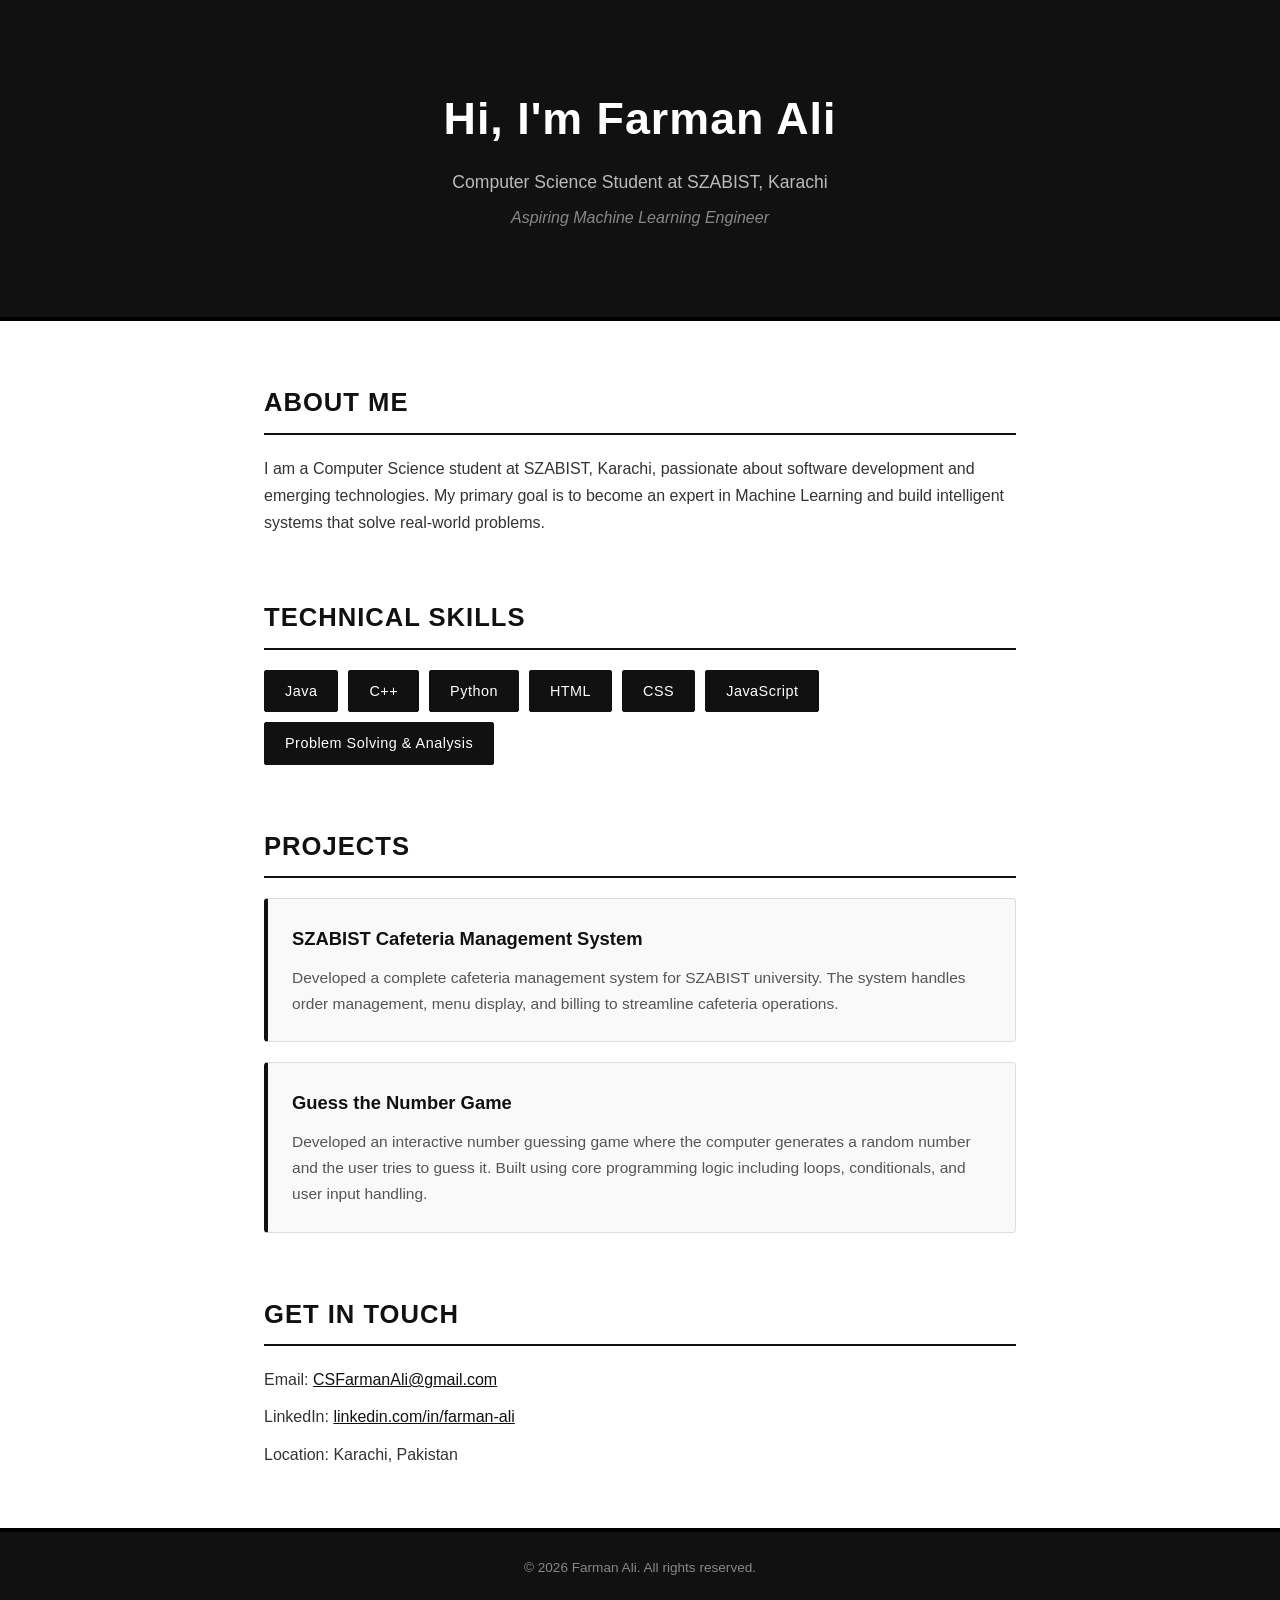
<file: index.html>
<!DOCTYPE html>
<html lang="en">

<head>
  <meta charset="UTF-8">
  <meta name="viewport" content="width=device-width, initial-scale=1.0">
  <title>Farman Ali | CS Student & Developer</title>
  <link rel="stylesheet" href="style.css">
</head>

<body>

  <!-- Header / Hero Section -->
  <header>
    <h1>Hi, I'm Farman Ali</h1>
    <p>Computer Science Student at SZABIST, Karachi</p>
    <p class="tagline">Aspiring Machine Learning Engineer</p>
  </header>

  <!-- About Section -->
  <section id="about">
    <h2>About Me</h2>
    <p>
      I am a Computer Science student at SZABIST, Karachi, 
      passionate about software development and emerging technologies. 
      My primary goal is to become an expert in Machine Learning 
      and build intelligent systems that solve real-world problems.
    </p>
  </section>

  <!-- Skills Section -->
  <section id="skills">
    <h2>Technical Skills</h2>
    <ul>
      <li>Java</li>
      <li>C++</li>
      <li>Python</li>
      <li>HTML</li>
      <li>CSS</li>
      <li>JavaScript</li>
      <li>Problem Solving & Analysis</li>
    </ul>
  </section>

  <!-- Projects Section -->
  <section id="projects">
    <h2>Projects</h2>

    <div class="project-card">
      <h3>SZABIST Cafeteria Management System</h3>
      <p>
        Developed a complete cafeteria management system for SZABIST 
        university. The system handles order management, menu display, 
        and billing to streamline cafeteria operations.
      </p>
    </div>

    <div class="project-card">
      <h3>Guess the Number Game</h3>
      <p>
        Developed an interactive number guessing game where the computer 
        generates a random number and the user tries to guess it. Built 
        using core programming logic including loops, conditionals, 
        and user input handling.
      </p>
    </div>

  </section>

  <!-- Contact Section -->
  <section id="contact">
    <h2>Get In Touch</h2>
    <p>Email: <a href="mailto:CSFarmanAli@gmail.com">CSFarmanAli@gmail.com</a></p>
    <p>LinkedIn: <a href="https://www.linkedin.com/in/farman-ali-aa90842bb" target="_blank">linkedin.com/in/farman-ali</a></p>
    <p>Location: Karachi, Pakistan</p>
  </section>

  <!-- Footer -->
  <footer>
    <p>© 2026 Farman Ali. All rights reserved.</p>
  </footer>

</body>
</html>
</file>
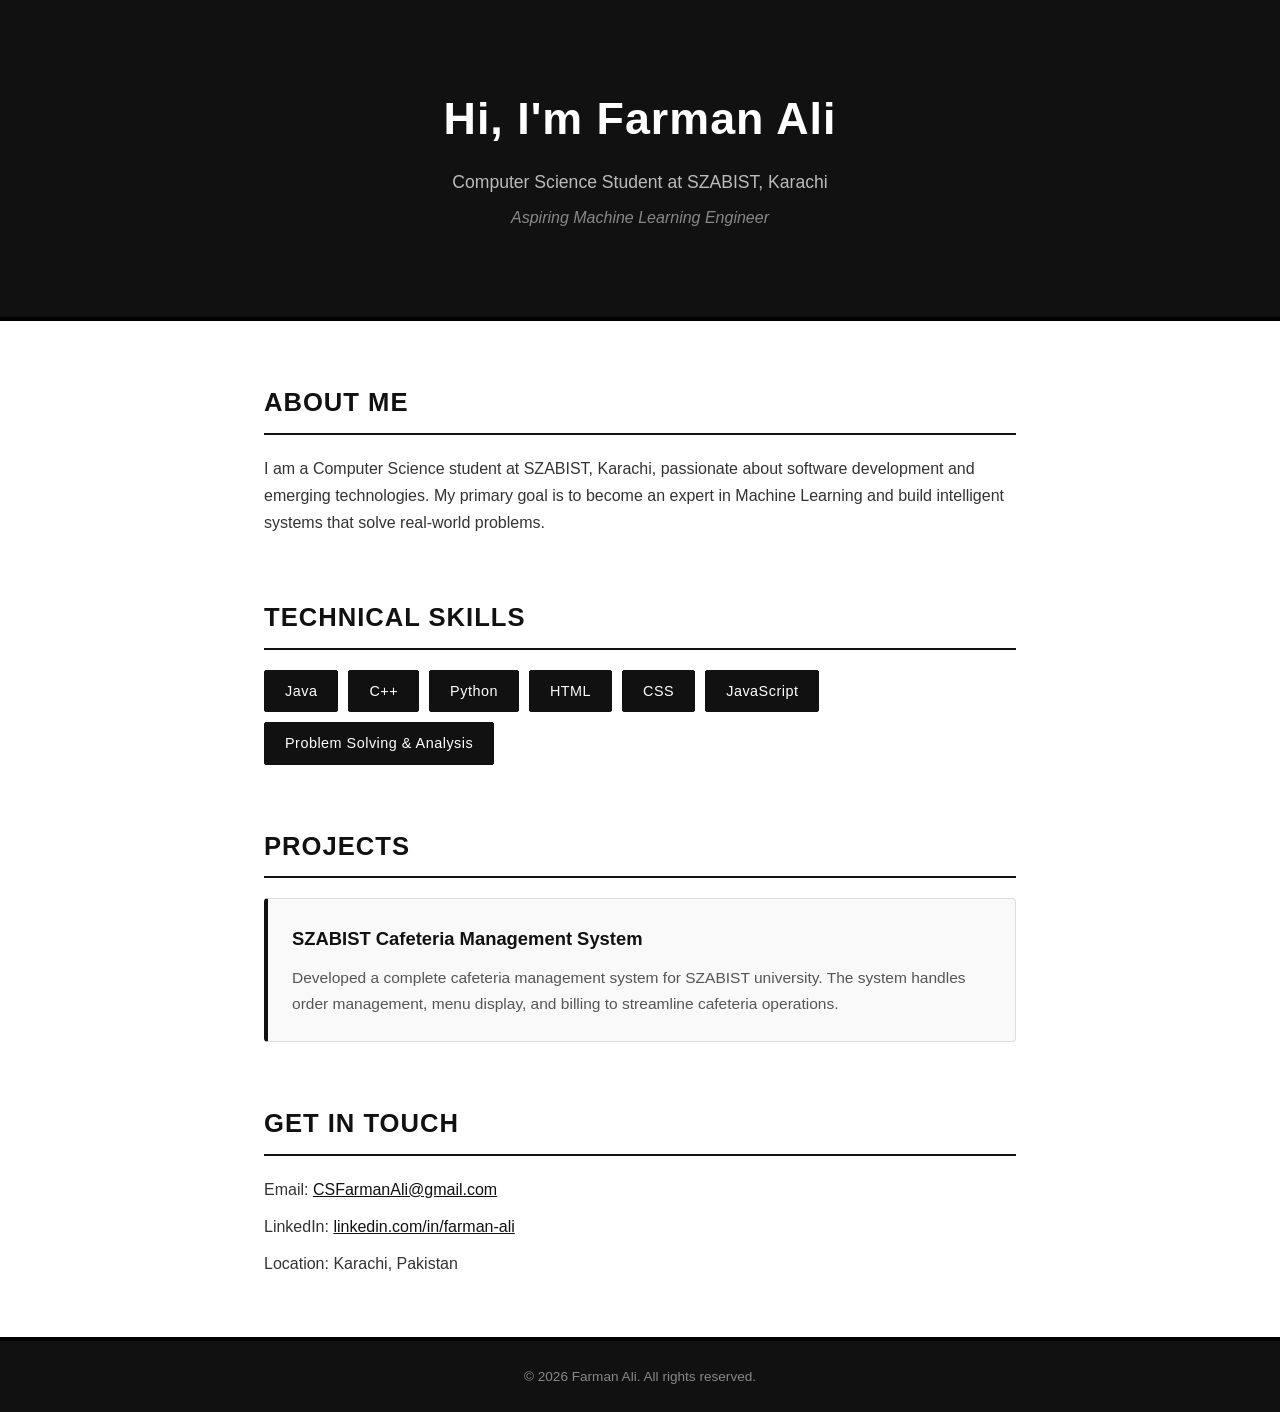
<file: HTMLPage1.html>
﻿<!DOCTYPE html>
<html lang="en">

<head>
  <meta charset="UTF-8">
  <meta name="viewport" content="width=device-width, initial-scale=1.0">
  <title>Farman Ali | CS Student & Developer</title>
  <link rel="stylesheet" href="style.css">
</head>

<body>

  <!-- Header / Hero Section -->
  <header>
    <h1>Hi, I'm Farman Ali</h1>
    <p>Computer Science Student at SZABIST, Karachi</p>
    <p class="tagline">Aspiring Machine Learning Engineer</p>
  </header>

  <!-- About Section -->
  <section id="about">
    <h2>About Me</h2>
    <p>
      I am a Computer Science student at SZABIST, Karachi, 
      passionate about software development and emerging technologies. 
      My primary goal is to become an expert in Machine Learning 
      and build intelligent systems that solve real-world problems.
    </p>
  </section>

  <!-- Skills Section -->
  <section id="skills">
    <h2>Technical Skills</h2>
    <ul>
      <li>Java</li>
      <li>C++</li>
      <li>Python</li>
      <li>HTML</li>
      <li>CSS</li>
      <li>JavaScript</li>
      <li>Problem Solving & Analysis</li>
    </ul>
  </section>

  <!-- Projects Section -->
  <section id="projects">
    <h2>Projects</h2>
    <div class="project-card">
      <h3>SZABIST Cafeteria Management System</h3>
      <p>
        Developed a complete cafeteria management system for SZABIST 
        university. The system handles order management, menu display, 
        and billing to streamline cafeteria operations.
      </p>
    </div>
  </section>

  <!-- Contact Section -->
  <section id="contact">
    <h2>Get In Touch</h2>
    <p>Email: <a href="mailto:CSFarmanAli@gmail.com">CSFarmanAli@gmail.com</a></p>
    <p>LinkedIn: <a href="www.linkedin.com/in/farman-ali-aa90842bb" target="_blank">linkedin.com/in/farman-ali</a></p>
    <p>Location: Karachi, Pakistan</p>
  </section>

  <!-- Footer -->
  <footer>
    <p>© 2026 Farman Ali. All rights reserved.</p>
  </footer>

</body>
</html>
</file>
<file: style.css>
/* ===== Reset ===== */
* {
  margin: 0;
  padding: 0;
  box-sizing: border-box;
}

body {
  font-family: 'Segoe UI', Tahoma, sans-serif;
  background-color: #ffffff;
  color: #111111;
  line-height: 1.7;
}

/* ===== Header ===== */
header {
  background-color: #111111;
  color: #ffffff;
  text-align: center;
  padding: 80px 20px;
  border-bottom: 4px solid #000000;
}

header h1 {
  font-size: 2.8rem;
  font-weight: 700;
  letter-spacing: 1px;
  margin-bottom: 12px;
}

header p {
  font-size: 1.1rem;
  color: #bbbbbb;
  margin-bottom: 6px;
}

header .tagline {
  font-size: 1rem;
  color: #888888;
  font-style: italic;
}

/* ===== Navigation style sections ===== */
section {
  max-width: 800px;
  margin: 60px auto;
  padding: 0 24px;
}

section h2 {
  font-size: 1.6rem;
  font-weight: 700;
  color: #111111;
  border-bottom: 2px solid #111111;
  padding-bottom: 8px;
  margin-bottom: 20px;
  text-transform: uppercase;
  letter-spacing: 1px;
}

section p {
  font-size: 1rem;
  color: #333333;
}

/* ===== Skills ===== */
#skills ul {
  list-style: none;
  display: flex;
  flex-wrap: wrap;
  gap: 10px;
}

#skills ul li {
  background-color: #111111;
  color: #ffffff;
  padding: 8px 20px;
  border-radius: 2px;
  font-size: 0.9rem;
  letter-spacing: 0.5px;
  border: 1px solid #111111;
}

/* ===== Project Card ===== */
.project-card {
  background-color: #f9f9f9;
  border: 1px solid #dddddd;
  border-left: 4px solid #111111;
  border-radius: 4px;
  padding: 24px;
  margin-bottom: 20px;
}

.project-card h3 {
  font-size: 1.15rem;
  font-weight: 700;
  color: #111111;
  margin-bottom: 10px;
}

.project-card p {
  color: #555555;
  font-size: 0.97rem;
}

/* ===== Contact ===== */
#contact p {
  margin-bottom: 10px;
  font-size: 1rem;
  color: #333333;
}

#contact a {
  color: #111111;
  text-decoration: underline;
  font-weight: 500;
}

#contact a:hover {
  color: #555555;
}

/* ===== Footer ===== */
footer {
  background-color: #111111;
  color: #888888;
  text-align: center;
  padding: 24px;
  font-size: 0.85rem;
  margin-top: 60px;
  border-top: 4px solid #000000;
}
</file>
